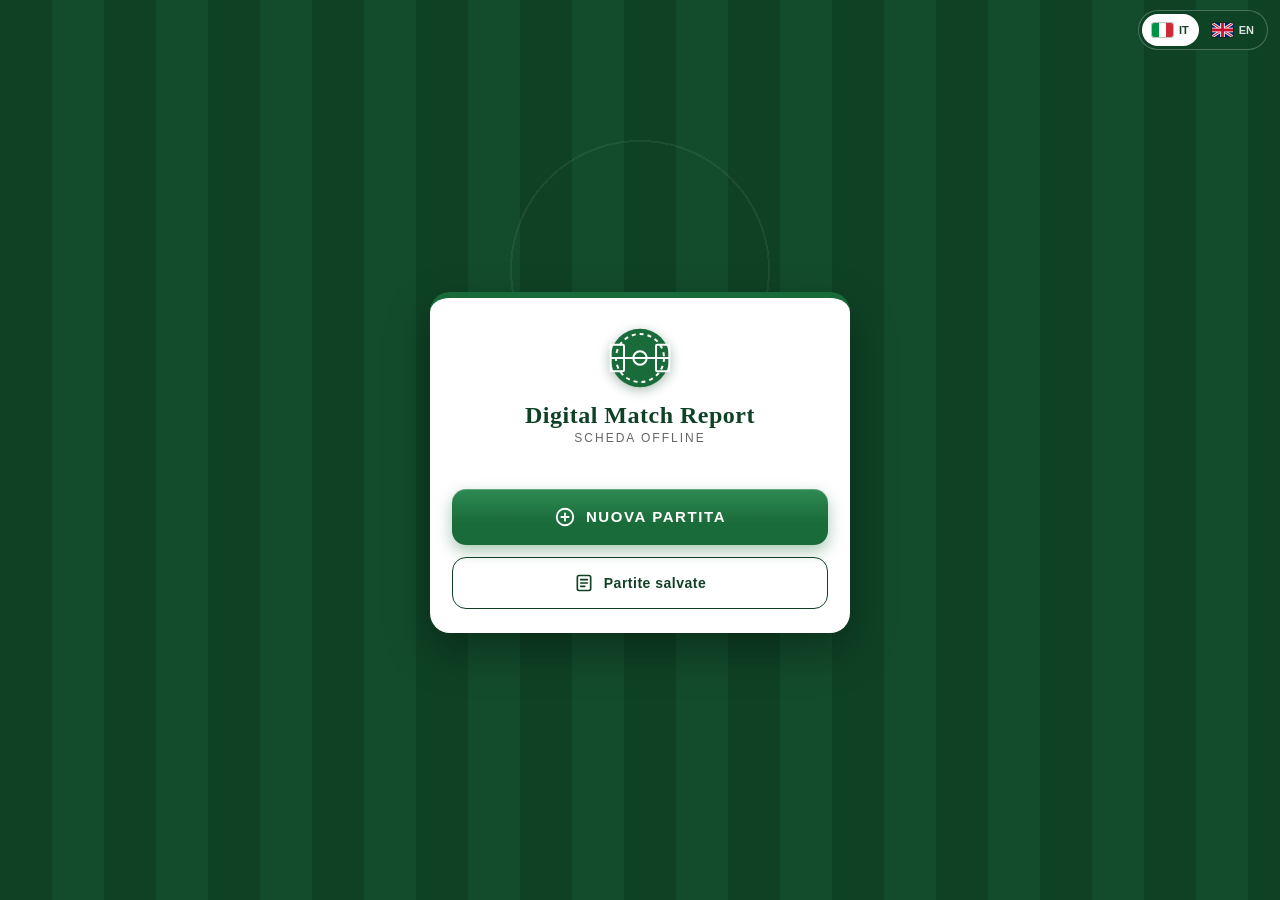
<file: index.html>
<!DOCTYPE html>
<html lang="en">
<head>
  <meta charset="UTF-8" />
  <meta name="viewport" content="width=device-width, initial-scale=1.0" />
  <title>Digital Match Report</title>
  <meta name="description" content="Mobile-first web app for football referees: log goals, cards and substitutions during a match and print a clean match summary. Works offline, no account needed." />
  <link rel="manifest" href="manifest.json" />
  <meta name="theme-color" content="#0f4225" />
  <link rel="icon" type="image/png" href="icons/icon-192.png" />
  <link rel="apple-touch-icon" href="icons/icon-192.png" />
  <link rel="stylesheet" href="css/style.css" />
</head>
<body>

<div class="lang-switch" id="lang-switch" role="group" aria-label="Language switch">
  <button id="lang-it-btn" class="lang-btn" data-lang="it" type="button" aria-label="Italiano" aria-pressed="false"><svg class="lang-flag" viewBox="0 0 3 2" aria-hidden="true" focusable="false"><rect width="1" height="2" fill="#009246"/><rect x="1" width="1" height="2" fill="#fff"/><rect x="2" width="1" height="2" fill="#ce2b37"/></svg><span>IT</span></button>
  <button id="lang-en-btn" class="lang-btn" data-lang="en" type="button" aria-label="English" aria-pressed="false"><svg class="lang-flag" viewBox="0 0 60 40" aria-hidden="true" focusable="false"><rect width="60" height="40" fill="#012169"/><path d="M0 0L60 40M60 0L0 40" stroke="#fff" stroke-width="8"/><path d="M0 0L60 40M60 0L0 40" stroke="#c8102e" stroke-width="3"/><path d="M30 0V40M0 20H60" stroke="#fff" stroke-width="13"/><path d="M30 0V40M0 20H60" stroke="#c8102e" stroke-width="8"/></svg><span>EN</span></button>
</div>

<div id="home-screen" class="screen active">
  <div class="setup-card home-card">
    <div class="setup-logo">
      <svg viewBox="0 0 48 48" fill="none" xmlns="http://www.w3.org/2000/svg">
        <circle cx="24" cy="24" r="22" fill="#1a6b3a"/>
        <circle cx="24" cy="24" r="18" fill="none" stroke="white" stroke-width="1.5" stroke-dasharray="3 3"/>
        <circle cx="24" cy="24" r="5" fill="none" stroke="white" stroke-width="1.5"/>
        <line x1="2" y1="24" x2="46" y2="24" stroke="white" stroke-width="1.5"/>
        <rect x="2" y="14" width="10" height="20" rx="1" fill="none" stroke="white" stroke-width="1.5"/>
        <rect x="36" y="14" width="10" height="20" rx="1" fill="none" stroke="white" stroke-width="1.5"/>
      </svg>
      <h1>Digital Match Report</h1>
      <p id="home-subtitle">Scheda offline</p>
    </div>

    <button class="btn-primary" id="go-new-game-btn">Nuova partita</button>
    <button class="btn-secondary" id="go-history-btn">Partite salvate</button>

    <div class="recent-section" id="recent-section" hidden>
      <h2 class="recent-title" id="recent-title">Partite recenti</h2>
      <div class="recent-list" id="recent-list"></div>
    </div>
  </div>
</div>

<div id="setup-screen" class="screen">
  <div class="setup-card">
    <div class="inline-actions">
      <button class="btn-link" id="back-home-from-setup-btn">← Menu</button>
    </div>

    <header class="setup-brand">
      <svg viewBox="0 0 48 48" fill="none" xmlns="http://www.w3.org/2000/svg" aria-hidden="true">
        <circle cx="24" cy="24" r="22" fill="#1a6b3a"/>
        <circle cx="24" cy="24" r="18" fill="none" stroke="white" stroke-width="1.5" stroke-dasharray="3 3"/>
        <circle cx="24" cy="24" r="5" fill="none" stroke="white" stroke-width="1.5"/>
        <line x1="2" y1="24" x2="46" y2="24" stroke="white" stroke-width="1.5"/>
        <rect x="2" y="14" width="10" height="20" rx="1" fill="none" stroke="white" stroke-width="1.5"/>
        <rect x="36" y="14" width="10" height="20" rx="1" fill="none" stroke="white" stroke-width="1.5"/>
      </svg>
      <h1>Digital Match Report</h1>
      <p id="setup-subtitle">Scheda gara</p>
    </header>

    <h2 class="form-section-title" id="sec-officials">Ufficiali di gara</h2>

    <div class="form-group">
      <div class="field-head"><svg viewBox="0 0 24 24" fill="none" stroke="currentColor" stroke-width="1.8" stroke-linecap="round" stroke-linejoin="round" aria-hidden="true"><circle cx="8" cy="15" r="5"/><path d="M13 13l8-3v-3h-9"/><circle cx="8" cy="15" r="1.2" fill="currentColor"/></svg><label id="lbl-referee">Arbitro</label></div>
      <div class="form-row">
        <input type="text" id="inp-referee-first" autocomplete="off" />
        <input type="text" id="inp-referee-last" autocomplete="off" />
      </div>
    </div>
    <div class="form-group">
      <div class="field-head"><svg viewBox="0 0 24 24" fill="none" stroke="currentColor" stroke-width="1.8" stroke-linecap="round" stroke-linejoin="round" aria-hidden="true"><rect x="5" y="4" width="14" height="17" rx="2"/><path d="M9 4V3h6v1M9 11h6M9 15h4"/></svg><label id="lbl-supervisor">Osservatore</label></div>
      <div class="form-row">
        <input type="text" id="inp-supervisor-first" autocomplete="off" />
        <input type="text" id="inp-supervisor-last" autocomplete="off" />
      </div>
    </div>
    <h2 class="form-section-title" id="sec-competition">Competizione</h2>
    <div class="form-row" id="category-row">
      <div class="form-group">
        <div class="field-head"><svg viewBox="0 0 24 24" fill="none" stroke="currentColor" stroke-width="1.8" stroke-linecap="round" stroke-linejoin="round" aria-hidden="true"><path d="M7 4h10v5a5 5 0 0 1-10 0zM7 6H4v1a3 3 0 0 0 3 3M17 6h3v1a3 3 0 0 1-3 3M12 14v4M8 20h8"/></svg><label id="lbl-category" for="inp-category">Categoria</label></div>
        <select id="inp-category"></select>
      </div>
      <div class="form-group" id="level-group">
        <div class="field-head"><svg viewBox="0 0 24 24" fill="none" stroke="currentColor" stroke-width="1.8" stroke-linecap="round" stroke-linejoin="round" aria-hidden="true"><path d="M4 20h5v-5h5v-5h6"/></svg><label id="lbl-level" for="inp-level">Livello</label></div>
        <select id="inp-level"></select>
      </div>
    </div>
    <div class="form-group" id="group-group">
      <div class="field-head"><svg viewBox="0 0 24 24" fill="none" stroke="currentColor" stroke-width="1.8" stroke-linecap="round" stroke-linejoin="round" aria-hidden="true"><rect x="4" y="4" width="6" height="6" rx="1"/><rect x="14" y="4" width="6" height="6" rx="1"/><rect x="4" y="14" width="6" height="6" rx="1"/><rect x="14" y="14" width="6" height="6" rx="1"/></svg><label id="lbl-group" for="inp-group">Girone</label></div>
      <select id="inp-group"></select>
    </div>
    <h2 class="form-section-title" id="sec-teams">Squadre</h2>
    <div class="form-group team-field">
      <div class="field-head"><svg viewBox="0 0 24 24" fill="none" stroke="currentColor" stroke-width="1.8" stroke-linecap="round" stroke-linejoin="round" aria-hidden="true"><path d="M12 3l7 3v5c0 4.5-3 8-7 10-4-2-7-5.5-7-10V6z"/></svg><label id="lbl-home" for="inp-home">Squadra casa</label></div>
      <div class="combo">
        <span class="combo-crest" id="crest-home"></span>
        <input type="text" id="inp-home" role="combobox" aria-expanded="false" aria-controls="list-home" aria-autocomplete="list" autocomplete="off" />
        <ul class="combo-list" id="list-home" role="listbox" hidden></ul>
      </div>
      <div class="color-row">
        <span class="color-label" id="color-label-home">Colore</span>
        <div class="swatches" id="swatches-home" role="radiogroup"></div>
        <input type="color" id="color-home" class="color-input" />
      </div>
      <p class="color-warning" id="warn-home" role="status" hidden></p>
    </div>
    <div class="form-group team-field">
      <div class="field-head"><svg viewBox="0 0 24 24" fill="none" stroke="currentColor" stroke-width="1.8" stroke-linecap="round" stroke-linejoin="round" aria-hidden="true"><path d="M12 3l7 3v5c0 4.5-3 8-7 10-4-2-7-5.5-7-10V6z"/></svg><label id="lbl-away" for="inp-away">Squadra ospite</label></div>
      <div class="combo">
        <span class="combo-crest" id="crest-away"></span>
        <input type="text" id="inp-away" role="combobox" aria-expanded="false" aria-controls="list-away" aria-autocomplete="list" autocomplete="off" />
        <ul class="combo-list" id="list-away" role="listbox" hidden></ul>
      </div>
      <div class="color-row">
        <span class="color-label" id="color-label-away">Colore</span>
        <div class="swatches" id="swatches-away" role="radiogroup"></div>
        <input type="color" id="color-away" class="color-input" />
      </div>
      <p class="color-warning" id="warn-away" role="status" hidden></p>
    </div>
    <button class="btn-primary" id="start-match-btn">Inizia</button>
  </div>
</div>

<div id="history-screen" class="screen">
  <div class="history-wrap">
    <div class="history-head">
      <button class="btn-link" id="back-home-from-history-btn">← Menu</button>
      <h2 id="history-title">Partite salvate</h2>
    </div>
    <div id="history-list" class="history-list"></div>
  </div>
</div>

<script src="js/storage.js"></script>
<script src="js/teams.js"></script>
<script src="js/team-picker.js"></script>
<script src="js/home.js"></script>
<script>
  if ('serviceWorker' in navigator) {
    navigator.serviceWorker.register('sw.js');
  }
</script>
</body>
</html>
</file>
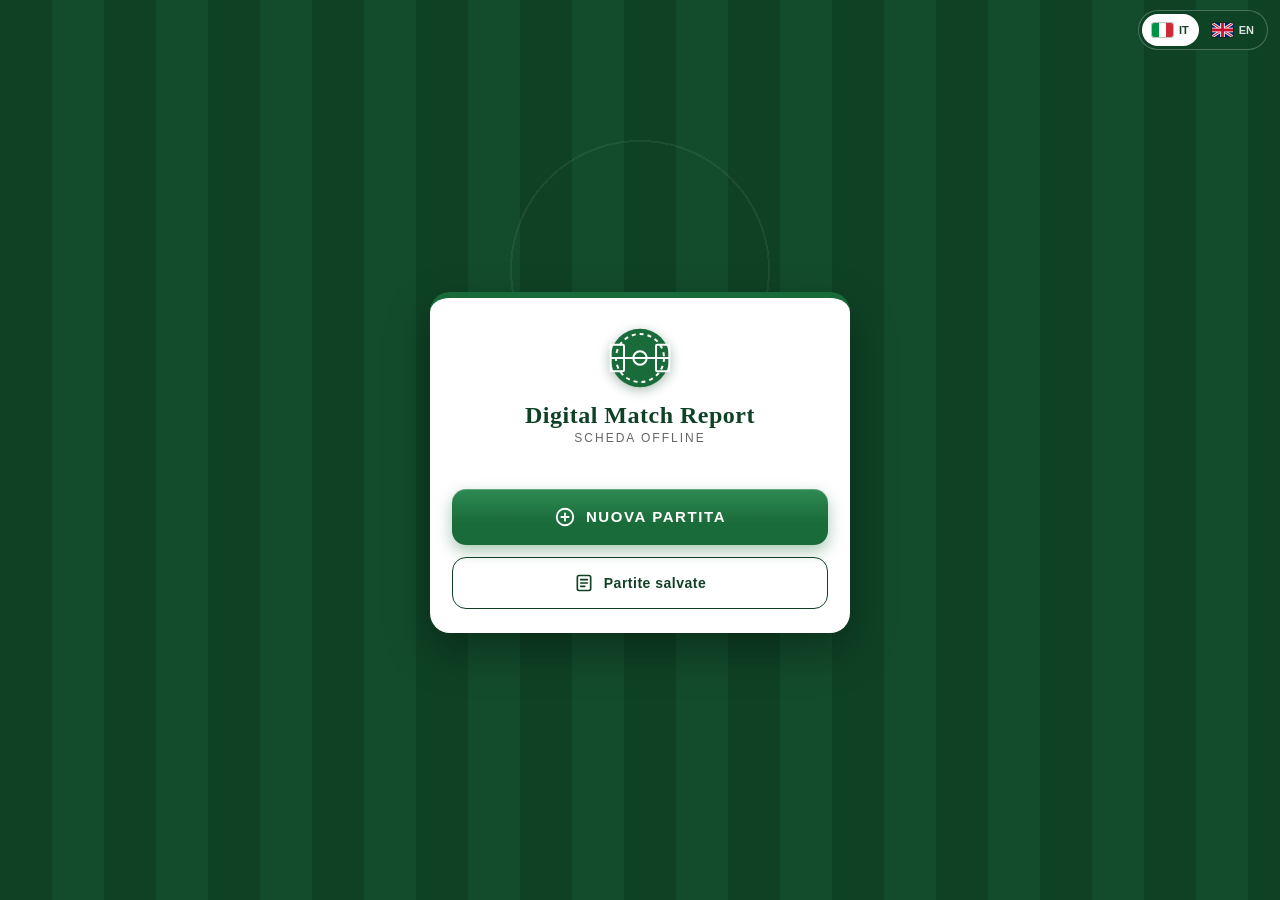
<file: game.html>
<!DOCTYPE html>
<html lang="en">
<head>
  <meta charset="UTF-8" />
  <meta name="viewport" content="width=device-width, initial-scale=1.0" />
  <title>Digital Match Report - Game</title>
  <link rel="manifest" href="manifest.json" />
  <meta name="theme-color" content="#0f4225" />
  <link rel="apple-touch-icon" href="icons/icon-192.png" />
  <link rel="stylesheet" href="css/style.css" />
</head>
<body>

<div id="match-screen" class="screen active">
  <div class="match-header">
    <div class="match-top-actions">
      <button class="half-btn" id="go-history-from-match-btn">Partite salvate</button>
      <div class="header-right-actions">
        <button class="half-btn" id="export-btn">Esporta</button>
        <button class="half-btn" id="end-game-btn">Fine gara</button>
      </div>
    </div>
    <div class="header-lang-switch">
      <div class="lang-switch in-header" id="lang-switch" role="group" aria-label="Language switch">
        <button id="lang-it-btn" class="lang-btn" data-lang="it" type="button" aria-label="Italiano" aria-pressed="false"><svg class="lang-flag" viewBox="0 0 3 2" aria-hidden="true" focusable="false"><rect width="1" height="2" fill="#009246"/><rect x="1" width="1" height="2" fill="#fff"/><rect x="2" width="1" height="2" fill="#ce2b37"/></svg><span>IT</span></button>
        <button id="lang-en-btn" class="lang-btn" data-lang="en" type="button" aria-label="English" aria-pressed="false"><svg class="lang-flag" viewBox="0 0 60 40" aria-hidden="true" focusable="false"><rect width="60" height="40" fill="#012169"/><path d="M0 0L60 40M60 0L0 40" stroke="#fff" stroke-width="8"/><path d="M0 0L60 40M60 0L0 40" stroke="#c8102e" stroke-width="3"/><path d="M30 0V40M0 20H60" stroke="#fff" stroke-width="13"/><path d="M30 0V40M0 20H60" stroke="#c8102e" stroke-width="8"/></svg><span>EN</span></button>
      </div>
    </div>
    <div class="match-meta" id="match-meta-text">—</div>
    <div class="scoreboard">
      <div class="team-name home">
        <span class="team-crest" id="crest-disp-home"></span>
        <span id="disp-home">Home</span>
      </div>
      <div class="score-display">
        <div class="score-num" id="score-home">0</div>
        <div class="score-sep">–</div>
        <div class="score-num" id="score-away">0</div>
      </div>
      <div class="team-name away">
        <span class="team-crest" id="crest-disp-away"></span>
        <span id="disp-away">Away</span>
      </div>
    </div>
    <div class="half-indicator" id="half-indicator" aria-live="polite"></div>
  </div>

  <div class="match-summary-wrap">
    <div class="stat-card">
      <label class="summary-label" id="lbl-added-first" for="summary-added-first">Recupero primo tempo</label>
      <div class="stat-control">
        <button type="button" class="stepper-btn" data-target="summary-added-first" data-step="down">&minus;</button>
        <span class="stat-plus" aria-hidden="true">+</span>
        <input type="number" min="0" max="30" id="summary-added-first" class="summary-input" inputmode="numeric" />
        <span class="stat-unit" aria-hidden="true">min</span>
        <button type="button" class="stepper-btn" data-target="summary-added-first" data-step="up">+</button>
      </div>
    </div>
    <div class="stat-card">
      <label class="summary-label" id="lbl-added-second" for="summary-added-second">Recupero secondo tempo</label>
      <div class="stat-control">
        <button type="button" class="stepper-btn" data-target="summary-added-second" data-step="down">&minus;</button>
        <span class="stat-plus" aria-hidden="true">+</span>
        <input type="number" min="0" max="30" id="summary-added-second" class="summary-input" inputmode="numeric" />
        <span class="stat-unit" aria-hidden="true">min</span>
        <button type="button" class="stepper-btn" data-target="summary-added-second" data-step="up">+</button>
      </div>
    </div>
    <div class="stat-card team-home">
      <span class="summary-label" id="lbl-subs-home">Totale cambi casa</span>
      <strong class="stat-value" id="summary-subs-home">0</strong>
    </div>
    <div class="stat-card team-away">
      <span class="summary-label" id="lbl-subs-away">Totale cambi ospiti</span>
      <strong class="stat-value" id="summary-subs-away">0</strong>
    </div>
  </div>

  <div class="pitch-area">
    <div class="team-col home">
      <div class="team-col-header"><span id="col-home-name">Home</span></div>
      <div class="events-list" id="events-home"></div>
    </div>
    <div class="team-col away">
      <div class="team-col-header"><span id="col-away-name">Away</span></div>
      <div class="events-list" id="events-away"></div>
    </div>
  </div>

  <section class="notes-area is-hidden" id="notes-area" aria-labelledby="notes-title">
    <h2 class="notes-title" id="notes-title">Osservazioni sull'arbitro</h2>
    <div class="notes-list" id="notes-list"></div>
  </section>

  <div class="fab-spacer"></div>

  <div class="fab-container">
    <div class="fab-group home">
      <button class="fab home-fab" id="home-fab" type="button" aria-labelledby="fab-home-label">+</button>
      <span class="fab-label" id="fab-home-label">Home</span>
    </div>
    <div class="fab-group away">
      <button class="fab away-fab" id="away-fab" type="button" aria-labelledby="fab-away-label">+</button>
      <span class="fab-label" id="fab-away-label">Away</span>
    </div>
  </div>
</div>

<div class="modal-overlay" id="event-modal">
  <div class="modal">
    <div class="modal-handle"></div>
    <div class="modal-title" id="modal-title">Aggiungi evento – Home</div>

    <div class="event-type-grid">
      <div class="type-btn selected" data-type="card" id="type-card">
        <div class="type-icon type-card"><svg viewBox="0 0 20 20" aria-hidden="true"><rect x="5" y="2" width="10" height="16" rx="2" fill="#f5c518"/></svg></div>
        <div class="type-label" id="lbl-type-card">Cartellino</div>
      </div>
      <div class="type-btn" data-type="goal" id="type-goal">
        <div class="type-icon type-goal"><svg viewBox="0 0 24 24" fill="none" stroke="currentColor" stroke-width="1.8" stroke-linejoin="round" aria-hidden="true"><circle cx="12" cy="12" r="9.5"/><path d="M12 7.5l3.8 2.8-1.5 4.4H9.7l-1.5-4.4z" fill="currentColor"/></svg></div>
        <div class="type-label" id="lbl-type-goal">Goal</div>
      </div>
      <div class="type-btn" data-type="sub" id="type-sub">
        <div class="type-icon type-sub"><svg viewBox="0 0 24 24" fill="none" stroke="currentColor" stroke-width="2" stroke-linecap="round" stroke-linejoin="round" aria-hidden="true"><path d="M8 19V6m0 0L4.5 9.5M8 6l3.5 3.5M16 5v13m0 0l-3.5-3.5M16 18l3.5-3.5"/></svg></div>
        <div class="type-label" id="lbl-type-sub">Sostituzione</div>
      </div>
      <div class="type-btn" data-type="note" id="type-note">
        <div class="type-icon type-note"><svg viewBox="0 0 24 24" fill="none" stroke="currentColor" stroke-width="1.8" stroke-linecap="round" stroke-linejoin="round" aria-hidden="true"><path d="M5 3.5h14v13l-4.5 4H5z"/><path d="M14.5 20.5v-4H19M8.5 8.5h7M8.5 12h7"/></svg></div>
        <div class="type-label" id="lbl-type-note">Nota</div>
      </div>
    </div>

    <div class="section-divider"></div>

    <div class="modal-field shared-half-field">
      <label id="lbl-event-half">Tempo</label>
      <select id="f-event-half"></select>
    </div>

    <div class="modal-fields" id="fields-card">
      <div class="modal-field">
        <label id="lbl-card-type">Tipo cartellino</label>
        <div class="card-type-row">
          <div class="card-type-btn yellow selected" data-card-type="yellow" id="ct-yellow">Giallo</div>
          <div class="card-type-btn red" data-card-type="red" id="ct-red">Rosso</div>
        </div>
      </div>
      <div class="modal-field">
        <label id="lbl-card-number">Numero giocatore</label>
        <input type="number" id="f-card-player" placeholder="es. 10" min="1" max="99" />
      </div>
      <div class="modal-field">
        <label id="lbl-minute-card">Minuto</label>
        <input type="number" id="f-card-min" placeholder="es. 34" min="1" max="120" />
      </div>
      <div class="modal-field">
        <label id="lbl-card-note" for="f-card-note">Nota (facoltativa)</label>
        <textarea id="f-card-note" rows="2" maxlength="300"></textarea>
      </div>
    </div>

    <div class="modal-fields is-hidden" id="fields-goal">
      <div class="modal-field">
        <label id="lbl-minute-goal">Minuto</label>
        <input type="number" id="f-goal-min" placeholder="es. 67" min="1" max="120" />
      </div>
    </div>

    <div class="modal-fields is-hidden" id="fields-sub">
      <div class="modal-field">
        <label id="lbl-sub-out">Numero uscita</label>
        <input type="number" id="f-sub-out" placeholder="es. 8" min="1" max="99" />
      </div>
      <div class="modal-field">
        <label id="lbl-sub-in">Numero entrata</label>
        <input type="number" id="f-sub-in" placeholder="es. 18" min="1" max="99" />
      </div>
      <div class="modal-field">
        <label id="lbl-minute-sub">Minuto</label>
        <input type="number" id="f-sub-min" placeholder="es. 55" min="1" max="120" />
      </div>
    </div>

    <div class="modal-fields is-hidden" id="fields-note">
      <div class="modal-field">
        <label id="lbl-note-area">Area</label>
        <div class="area-row" id="area-row">
          <div class="area-btn selected" data-area="athletic" id="area-athletic">Atletica</div>
          <div class="area-btn" data-area="technical" id="area-technical">Tecnica</div>
          <div class="area-btn" data-area="tactical" id="area-tactical">Tattica</div>
          <div class="area-btn" data-area="attitude" id="area-attitude">Comportamento</div>
        </div>
      </div>
      <div class="modal-field">
        <label id="lbl-note-text" for="f-note-text">Nota sull'arbitro</label>
        <textarea id="f-note-text" rows="3" maxlength="300"></textarea>
      </div>
      <div class="modal-field">
        <label id="lbl-minute-note" for="f-note-min">Minuto</label>
        <input type="number" id="f-note-min" placeholder="es. 34" min="1" max="120" />
      </div>
    </div>

    <div class="modal-actions">
      <button class="btn-cancel" id="cancel-event-btn">Annulla</button>
      <button class="btn-save" id="save-event-btn">Aggiungi evento</button>
    </div>
  </div>
</div>

<div class="modal-overlay warn-overlay" id="warn-modal" role="alertdialog" aria-labelledby="warn-title" aria-describedby="warn-text">
  <div class="modal">
    <div class="modal-handle"></div>
    <div class="modal-title warn-title"><span aria-hidden="true">⚠</span> <span id="warn-title">Seconda ammonizione</span></div>
    <p class="warn-text" id="warn-text"></p>
    <div class="modal-actions">
      <button class="btn-cancel" id="warn-cancel-btn">Annulla</button>
      <button class="btn-danger" id="warn-confirm-btn">Conferma e registra il rosso</button>
    </div>
  </div>
</div>

<script src="js/storage.js"></script>
<script src="js/teams.js"></script>
<script src="js/game.js"></script>
<script>
  if ('serviceWorker' in navigator) {
    navigator.serviceWorker.register('sw.js');
  }
</script>
</body>
</html>
</file>
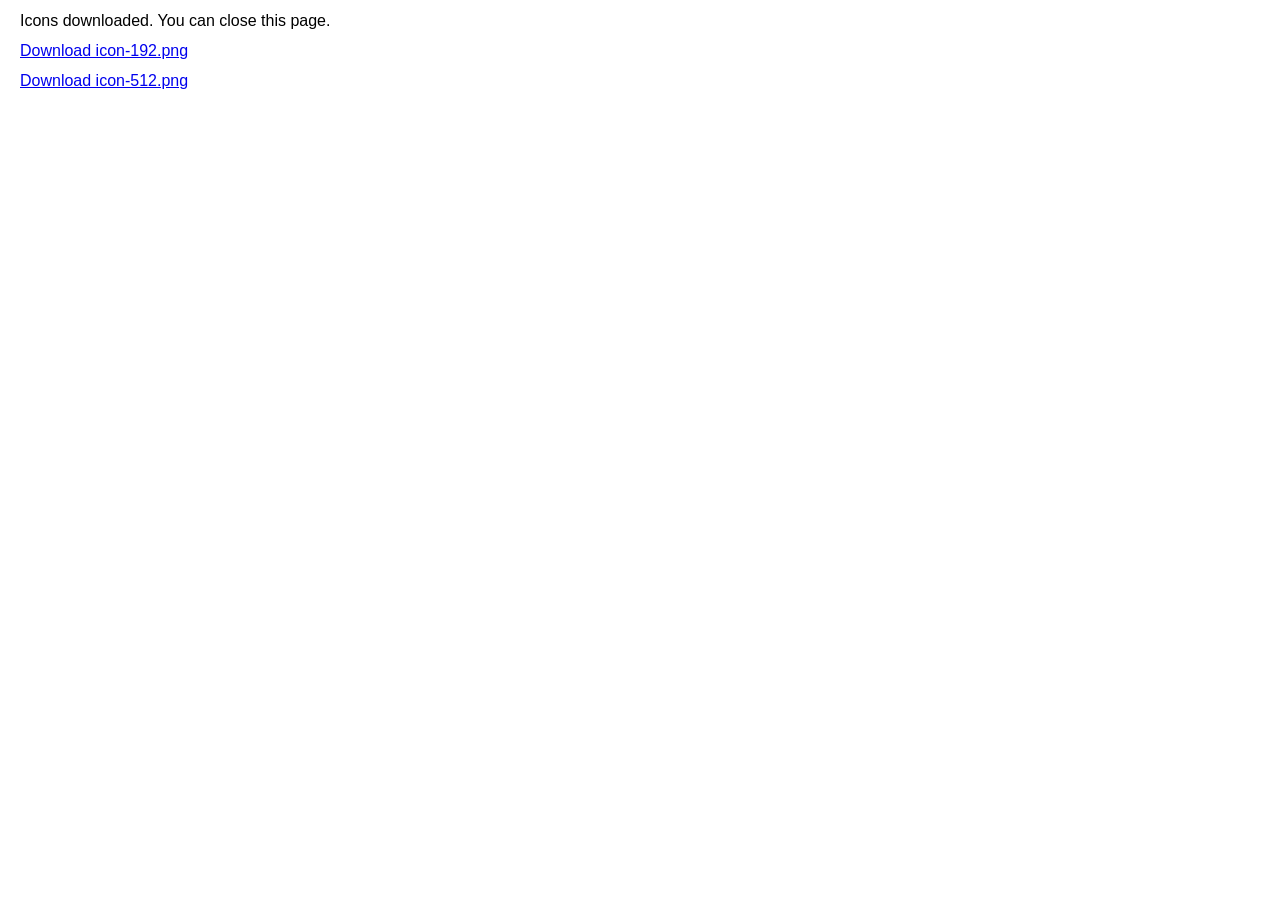
<file: generate-icons.html>
<!DOCTYPE html>
<html>
<head><meta charset="UTF-8"><title>Generate Icons</title></head>
<body>
<script>
function drawIcon(size) {
  const canvas = document.createElement('canvas');
  canvas.width = size;
  canvas.height = size;
  const ctx = canvas.getContext('2d');
  const s = size / 48;

  // Background
  ctx.fillStyle = '#0f4225';
  ctx.beginPath();
  ctx.roundRect(0, 0, size, size, size * 0.18);
  ctx.fill();

  // Scale and center the SVG pitch drawing
  ctx.translate(size / 2, size / 2);
  ctx.scale(s, s);
  ctx.translate(-24, -24);

  ctx.strokeStyle = 'white';
  ctx.lineWidth = 1.5;

  // Outer circle
  ctx.beginPath();
  ctx.arc(24, 24, 18, 0, Math.PI * 2);
  ctx.setLineDash([3, 3]);
  ctx.stroke();
  ctx.setLineDash([]);

  // Centre circle
  ctx.beginPath();
  ctx.arc(24, 24, 5, 0, Math.PI * 2);
  ctx.stroke();

  // Halfway line
  ctx.beginPath();
  ctx.moveTo(2, 24);
  ctx.lineTo(46, 24);
  ctx.stroke();

  // Left goal
  ctx.strokeRect(2, 14, 10, 20);

  // Right goal
  ctx.strokeRect(36, 14, 10, 20);

  return canvas;
}

[192, 512].forEach(size => {
  const canvas = drawIcon(size);
  const a = document.createElement('a');
  a.href = canvas.toDataURL('image/png');
  a.download = `icons/icon-${size}.png`;
  a.textContent = `Download icon-${size}.png`;
  a.style = 'display:block;margin:12px;font-family:sans-serif;font-size:16px';
  document.body.appendChild(a);
  a.click();
});

document.body.insertAdjacentHTML('afterbegin', '<p style="font-family:sans-serif;margin:12px">Icons downloaded. You can close this page.</p>');
</script>
</body>
</html>
</file>
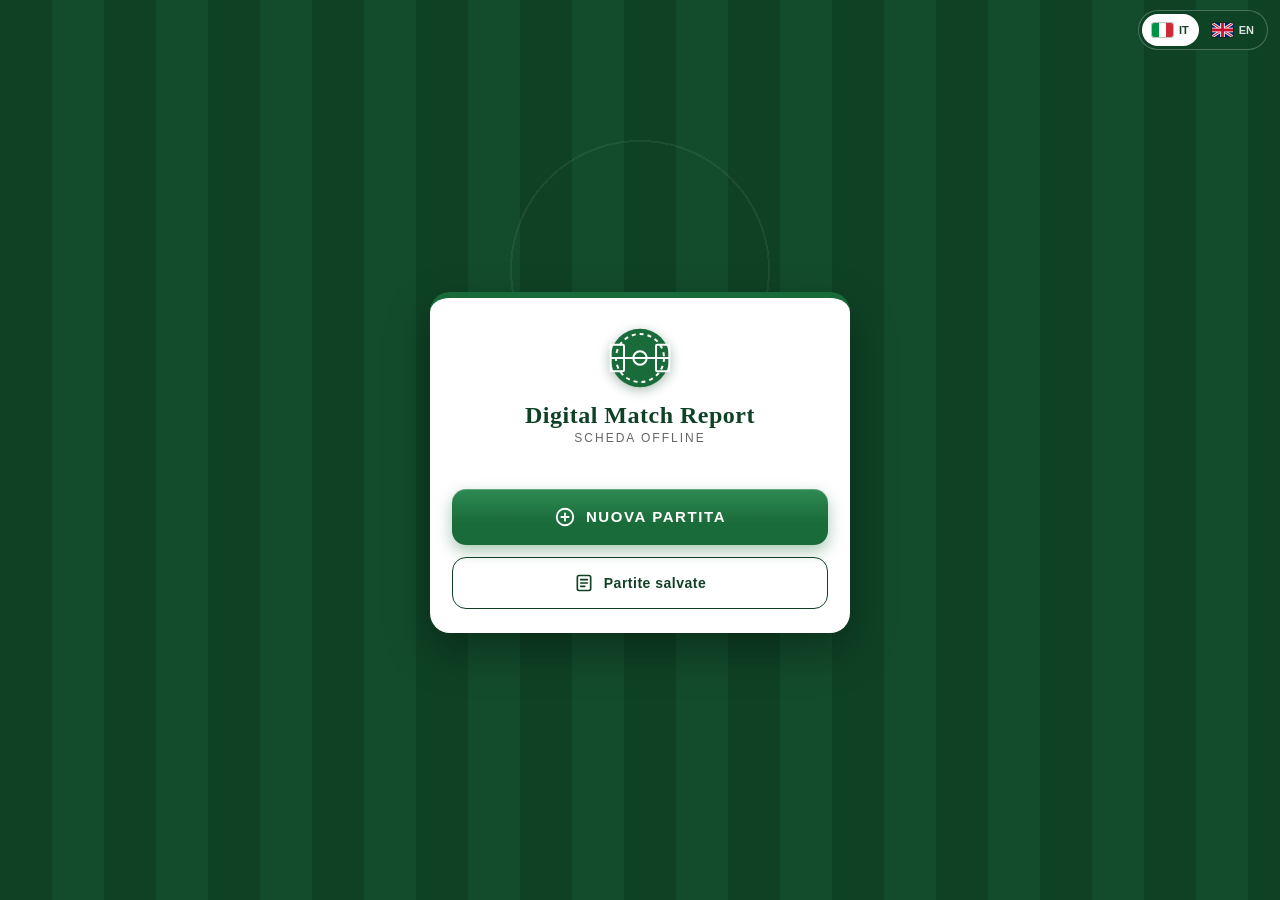
<file: referee_scorecard.html>
<!DOCTYPE html>
<html lang="en">
<head>
  <meta charset="UTF-8" />
  <title>Digital Match Report</title>
  <meta http-equiv="refresh" content="0; url=index.html" />
  <script>
    window.location.replace('index.html' + window.location.hash);
  </script>
</head>
<body></body>
</html>
</file>
<file: css/style.css>
* { box-sizing: border-box; margin: 0; padding: 0; }
:root {
  --green: #1a6b3a;
  --green-light: #2d8a52;
  --green-dark: #0f4225;
  --card-yellow: #f5c518;
  --card-red: #e03030;
  --white: #ffffff;
  --off-white: #f7f6f2;
  --text: #1a1a1a;
  --muted: #666;
  --border: rgba(0,0,0,0.12);
}

body { font-family: 'Georgia', serif; background: var(--off-white); color: var(--text); min-height: 100vh; }

.lang-switch {
  position: absolute;
  top: 10px;
  right: 12px;
  z-index: 500;
  background: rgba(15, 66, 37, 0.88);
  border: 1px solid rgba(255,255,255,0.25);
  border-radius: 999px;
  padding: 3px;
  display: inline-flex;
  gap: 3px;
}

.lang-btn {
  border: none;
  border-radius: 999px;
  padding: 6px 10px;
  background: transparent;
  color: rgba(255,255,255,0.85);
  font-size: 11px;
  font-family: 'Helvetica Neue', sans-serif;
  font-weight: 600;
  cursor: pointer;
  white-space: nowrap;
  display: inline-flex;
  align-items: center;
  gap: 6px;
  min-height: 32px;
  transition: background 0.15s, color 0.15s;
}

.lang-btn:focus-visible {
  outline: 2px solid var(--white);
  outline-offset: 1px;
}

.lang-flag {
  width: 21px;
  height: 14px;
  border-radius: 2px;
  box-shadow: 0 0 0 1px rgba(0,0,0,0.25);
  flex-shrink: 0;
}

.lang-btn.active {
  background: var(--white);
  color: var(--green-dark);
}

.header-lang-switch {
  display: flex;
  justify-content: flex-end;
  margin-bottom: 8px;
}

.lang-switch.in-header {
  position: static;
  background: rgba(255,255,255,0.12);
}

.lang-switch.in-header .lang-btn.active {
  background: var(--white);
}

.screen { display: none; min-height: 100vh; flex-direction: column; }
.screen.active { display: flex; }

/* SETUP SCREEN */
#setup-screen,
#home-screen,
#history-screen {
  background: var(--green-dark);
  align-items: center;
  justify-content: flex-start;
  padding: 3.5rem 1.5rem 2rem;
}
#home-screen,
#setup-screen {
  justify-content: center;
}
.setup-card {
  background: var(--white);
  border-radius: 16px;
  padding: 2rem 1.5rem;
  width: 100%;
  max-width: 420px;
  box-shadow: 0 8px 32px rgba(0,0,0,0.3);
}
.setup-logo {
  text-align: center;
  margin-bottom: 1.5rem;
}
.setup-logo svg { width: 48px; height: 48px; }
.setup-logo h1 { font-size: 20px; font-weight: 700; letter-spacing: 0.5px; margin-top: 8px; color: var(--green-dark); }
.setup-logo p { font-size: 12px; color: var(--muted); font-family: 'Helvetica Neue', sans-serif; letter-spacing: 2px; text-transform: uppercase; margin-top: 2px; }

.home-card {
  display: flex;
  flex-direction: column;
  gap: 0.75rem;
}

.btn-secondary {
  width: 100%;
  background: transparent;
  color: var(--green-dark);
  border: 1.5px solid var(--green-dark);
  border-radius: 10px;
  padding: 13px;
  font-size: 14px;
  font-family: 'Helvetica Neue', sans-serif;
  font-weight: 600;
  letter-spacing: 0.5px;
  cursor: pointer;
}

.btn-link {
  border: none;
  background: transparent;
  color: var(--green-dark);
  font-family: 'Helvetica Neue', sans-serif;
  font-size: 12px;
  letter-spacing: 1px;
  text-transform: uppercase;
  cursor: pointer;
  padding: 4px 0;
}

.inline-actions {
  margin-bottom: 6px;
}
.form-group { margin-bottom: 1rem; }
.form-group label { display: block; font-size: 11px; font-family: 'Helvetica Neue', sans-serif; text-transform: uppercase; letter-spacing: 1.5px; color: var(--muted); margin-bottom: 6px; }
.form-group input, .form-group select {
  width: 100%; border: 1.5px solid var(--border); border-radius: 8px;
  padding: 10px 12px; font-size: 15px; font-family: 'Georgia', serif;
  background: var(--off-white); color: var(--text);
  transition: border-color 0.2s;
  outline: none;
}
.form-group input:focus, .form-group select:focus { border-color: var(--green); }

.form-row { display: grid; grid-template-columns: 1fr 1fr; gap: 10px; }
.form-row.single { grid-template-columns: 1fr; }
.form-group .form-row input { min-width: 0; }

.btn-primary {
  width: 100%; background: var(--green); color: white;
  border: none; border-radius: 10px; padding: 14px;
  font-size: 15px; font-family: 'Helvetica Neue', sans-serif;
  font-weight: 600; letter-spacing: 0.5px; cursor: pointer;
  margin-top: 0.5rem; transition: background 0.2s;
}
.btn-primary:active { background: var(--green-dark); }

/* MATCH SCREEN */
#match-screen { background: var(--off-white); }

.match-header {
  background: var(--green-dark);
  color: white;
  padding: 12px 16px 16px;
}
.match-top-actions {
  display: flex;
  justify-content: space-between;
  margin-bottom: 10px;
}

.header-right-actions {
  display: flex;
  gap: 6px;
  align-items: center;
}
.match-meta {
  font-size: 10px; font-family: 'Helvetica Neue', sans-serif;
  text-transform: uppercase; letter-spacing: 2px;
  color: rgba(255,255,255,0.65); text-align: center; margin-bottom: 10px;
}
.scoreboard {
  display: grid; grid-template-columns: 1fr auto 1fr;
  align-items: center; gap: 8px;
}
.team-name { font-size: 15px; font-weight: 700; line-height: 1.2; display: flex; align-items: center; gap: 8px; min-width: 0; }
.team-name.home { text-align: left; }
.team-name.away { text-align: right; flex-direction: row-reverse; }
.team-crest { display: inline-flex; flex-shrink: 0; }
.crest { display: block; flex-shrink: 0; object-fit: contain; }
.score-display {
  background: rgba(255,255,255,0.12);
  border-radius: 10px; padding: 8px 16px;
  display: flex; align-items: center; gap: 8px;
}
.score-num { font-size: 28px; font-weight: 700; min-width: 24px; text-align: center; }
.score-sep { font-size: 20px; color: rgba(255,255,255,0.5); }
.half-btn {
  background: rgba(255,255,255,0.12); border: 1px solid rgba(255,255,255,0.2);
  color: white; border-radius: 6px; padding: 5px 12px;
  font-size: 11px; font-family: 'Helvetica Neue', sans-serif;
  text-transform: uppercase; letter-spacing: 1px; cursor: pointer;
  transition: background 0.15s;
}
.half-btn.active { background: rgba(255,255,255,0.25); }

.general-events-wrap {
  margin: 10px 10px 0;
  padding: 8px;
  background: #eef4ef;
  border: 1px solid var(--border);
  border-radius: 10px;
}

.events-list.general {
  gap: 5px;
}

.match-summary-wrap {
  margin: 10px 10px 0;
  padding: 10px;
  background: #eef4ef;
  border: 1px solid var(--border);
  border-radius: 10px;
  display: flex;
  flex-direction: column;
  gap: 8px;
}

.summary-row {
  display: grid;
  grid-template-columns: 1fr 80px;
  align-items: center;
  gap: 8px;
}

.summary-label {
  font-size: 11px;
  font-family: 'Helvetica Neue', sans-serif;
  text-transform: uppercase;
  letter-spacing: 1px;
  color: var(--muted);
}

.summary-input {
  width: 100%;
  border: 1px solid var(--border);
  border-radius: 8px;
  padding: 6px 8px;
  font-size: 14px;
  text-align: center;
  background: var(--white);
}

.total-row strong {
  font-size: 16px;
  color: var(--green-dark);
  text-align: center;
}

/* PITCH */
.pitch-area {
  flex: 1;
  display: grid;
  grid-template-columns: 1fr 1fr;
  gap: 0;
  padding: 0;
  min-height: 0;
}
.team-col {
  padding: 12px 10px;
  min-height: 300px;
  position: relative;
}
.team-col.home { border-right: 1px dashed rgba(0,0,0,0.1); }
.team-col.away { text-align: right; }
.team-col-header {
  font-size: 10px; font-family: 'Helvetica Neue', sans-serif;
  text-transform: uppercase; letter-spacing: 1.5px;
  color: var(--muted); margin-bottom: 10px;
}
.team-col.away .team-col-header { text-align: right; }
.team-col.home .team-col-header { border-bottom: 3px solid var(--home-color, var(--green)); padding-bottom: 6px; }
.team-col.away .team-col-header { border-bottom: 3px solid var(--away-color, var(--green-dark)); padding-bottom: 6px; }

.events-list { display: flex; flex-direction: column; gap: 6px; }

/* EVENT ITEM */
.event-item {
  display: flex; align-items: center; gap: 7px;
  font-size: 13px; font-family: 'Helvetica Neue', sans-serif;
  padding: 7px 8px;
  background: white;
  border-radius: 8px;
  border: 0.5px solid var(--border);
  animation: fadeIn 0.25s ease;
}
@keyframes fadeIn { from { opacity: 0; transform: translateY(-4px); } to { opacity: 1; transform: translateY(0); } }
.event-item.away { flex-direction: row-reverse; text-align: right; }
.event-icon {
  width: 22px; height: 22px; border-radius: 4px;
  display: flex; align-items: center; justify-content: center;
  font-size: 11px; font-weight: 700; flex-shrink: 0;
}
.event-icon.yellow { background: var(--card-yellow); color: #7a5a00; }
.event-icon.red { background: var(--card-red); color: white; }
.event-icon.goal { background: #1e7a42; color: white; font-size: 13px; }
.event-icon.yellow.second { background: linear-gradient(135deg, var(--card-yellow) 50%, var(--card-red) 50%); color: white; }
.event-icon.sub { background: #e8f0fe; color: #1a56c4; }
.event-icon.addtime { background: #f3e8ff; color: #6b21a8; font-size: 10px; }
.event-info { flex: 1; min-width: 0; }
.event-player { font-weight: 600; font-size: 12px; color: var(--text); white-space: nowrap; overflow: hidden; text-overflow: ellipsis; }
.event-detail { font-size: 10px; color: var(--muted); margin-top: 1px; }
.event-badge {
  display: inline-block; margin-top: 3px; padding: 1px 6px; border-radius: 999px;
  background: #fdecea; color: #a12622; border: 1px solid #f3b8b4;
  font-family: 'Helvetica Neue', sans-serif; font-size: 9px; font-weight: 700;
  letter-spacing: 0.5px; text-transform: uppercase;
}
.event-min { font-size: 11px; color: var(--muted); flex-shrink: 0; font-style: italic; }
.event-delete-btn {
  flex-shrink: 0;
  background: none;
  border: none;
  color: #bbb;
  font-size: 16px;
  line-height: 1;
  cursor: pointer;
  padding: 0 2px;
  font-family: 'Helvetica Neue', sans-serif;
}
.event-delete-btn:hover { color: var(--card-red); }

/* FAB */
.fab-container {
  position: fixed; bottom: 24px; left: 50%; transform: translateX(-50%);
  z-index: 100;
  display: flex; gap: 10px;
}
.fab-group { position: relative; display: flex; flex-direction: column; align-items: center; }
.fab {
  width: 56px; height: 56px; border-radius: 50%;
  background: var(--green); color: white;
  border: none; font-size: 28px; cursor: pointer;
  box-shadow: 0 4px 16px rgba(0,0,0,0.25);
  display: flex; align-items: center; justify-content: center;
  transition: transform 0.15s, background 0.15s;
}
.fab:active { transform: scale(0.93); }
.fab.home-fab { background: var(--home-color, var(--green)); color: var(--home-ink, #fff); }
.fab.away-fab { background: var(--away-color, var(--green-dark)); color: var(--away-ink, #fff); }
.fab-label {
  position: absolute; bottom: -18px; left: 50%; transform: translateX(-50%);
  font-size: 9px; font-family: 'Helvetica Neue', sans-serif;
  text-transform: uppercase; letter-spacing: 1px; color: var(--muted);
  white-space: nowrap;
}

/* MODAL */
.modal-overlay {
  display: none; position: fixed; inset: 0;
  background: rgba(0,0,0,0.5); z-index: 200;
  align-items: flex-end; justify-content: center;
  padding: 0;
}
.modal-overlay.open { display: flex; }
.modal {
  background: white; border-radius: 20px 20px 0 0;
  padding: 1.5rem 1.25rem 2rem;
  width: 100%; max-width: 500px;
  max-height: 90vh; overflow-y: auto;
  animation: slideUp 0.25s ease;
}
@keyframes slideUp { from { transform: translateY(40px); opacity: 0; } to { transform: translateY(0); opacity: 1; } }
.modal-handle { width: 40px; height: 4px; background: #ddd; border-radius: 2px; margin: 0 auto 1.25rem; }
.modal-title { font-size: 17px; font-weight: 700; margin-bottom: 1rem; color: var(--green-dark); }

.event-type-grid { display: grid; grid-template-columns: 1fr 1fr 1fr; gap: 8px; margin-bottom: 1rem; }
.type-btn {
  border: 2px solid var(--border); border-radius: 10px;
  padding: 14px 8px; text-align: center; cursor: pointer;
  background: var(--off-white); transition: all 0.15s;
  display: flex; flex-direction: column; align-items: center; gap: 6px;
}
.type-btn:hover, .type-btn.selected { border-color: var(--green); background: #e8f4ed; }
.type-btn .type-icon { font-size: 22px; }
.type-btn .type-label { font-size: 12px; font-family: 'Helvetica Neue', sans-serif; font-weight: 600; color: var(--text); }

.modal-fields { display: flex; flex-direction: column; gap: 10px; margin-bottom: 1rem; }
.modal-field label { display: block; font-size: 11px; font-family: 'Helvetica Neue', sans-serif; text-transform: uppercase; letter-spacing: 1.2px; color: var(--muted); margin-bottom: 5px; }
.shared-half-field {
  margin-bottom: 1rem;
}
.modal-field input, .modal-field select {
  width: 100%; border: 1.5px solid var(--border); border-radius: 8px;
  padding: 10px 12px; font-size: 15px; font-family: 'Georgia', serif;
  background: var(--off-white); outline: none; color: var(--text);
}
.modal-field input:focus { border-color: var(--green); }

.card-type-row { display: grid; grid-template-columns: 1fr 1fr; gap: 8px; }
.card-type-btn {
  border: 2px solid var(--border); border-radius: 8px;
  padding: 10px; text-align: center; cursor: pointer;
  font-family: 'Helvetica Neue', sans-serif; font-weight: 700; font-size: 14px;
  transition: all 0.15s;
}
.card-type-btn.yellow { color: #7a5a00; }
.card-type-btn.red { color: #a00; }
.card-type-btn.yellow.selected { border-color: var(--card-yellow); background: #fff9e6; }
.card-type-btn.red.selected { border-color: var(--card-red); background: #fff0f0; }

.modal-actions { display: grid; grid-template-columns: 1fr 1fr; gap: 8px; }
.btn-cancel {
  border: 1.5px solid var(--border); background: var(--off-white);
  border-radius: 10px; padding: 13px; font-size: 14px;
  font-family: 'Helvetica Neue', sans-serif; cursor: pointer; color: var(--text);
}
.btn-save {
  background: var(--green); color: white;
  border: none; border-radius: 10px; padding: 13px; font-size: 14px;
  font-family: 'Helvetica Neue', sans-serif; font-weight: 600; cursor: pointer;
}

.warn-overlay { z-index: 300; }
.warn-title { color: var(--card-red); }
.warn-text {
  margin: 0 0 1.25rem; padding: 12px 14px; border-left: 4px solid var(--card-yellow);
  background: #fff9e6; border-radius: 6px; font-size: 15px; line-height: 1.4; color: var(--text);
}
.btn-danger {
  background: var(--card-red); color: white;
  border: none; border-radius: 10px; padding: 13px; font-size: 14px;
  font-family: 'Helvetica Neue', sans-serif; font-weight: 600; cursor: pointer;
}

.section-divider { height: 1px; background: var(--border); margin: 12px 0; }

.empty-state {
  color: var(--muted); font-size: 12px;
  font-family: 'Helvetica Neue', sans-serif;
  font-style: italic; text-align: center;
  padding: 20px 0;
}

.half-divider {
  margin: 6px 0;
  border-top: 1px dashed rgba(0,0,0,0.24);
  padding-top: 6px;
  font-size: 10px;
  font-family: 'Helvetica Neue', sans-serif;
  letter-spacing: 1px;
  text-transform: uppercase;
  color: var(--muted);
}

.team-col.away .half-divider {
  text-align: right;
}

.fab-spacer { height: 90px; }
.is-hidden { display: none !important; }

/* HISTORY */
.history-wrap {
  width: 100%;
  max-width: 540px;
  background: var(--white);
  border-radius: 16px;
  padding: 1rem;
  box-shadow: 0 8px 32px rgba(0, 0, 0, 0.28);
  max-height: calc(100vh - 5.5rem);
  overflow-y: auto;
}

.history-head {
  display: flex;
  align-items: center;
  justify-content: space-between;
  margin-bottom: 0.8rem;
}

.history-head h2 {
  color: var(--green-dark);
  font-size: 20px;
}

.history-list {
  display: flex;
  flex-direction: column;
  gap: 10px;
}

.history-card {
  border: 1px solid var(--border);
  border-radius: 10px;
  padding: 10px;
  background: var(--off-white);
}

.history-card-top {
  display: flex;
  justify-content: space-between;
  align-items: center;
  gap: 8px;
}

.history-teams {
  font-family: 'Helvetica Neue', sans-serif;
  font-size: 13px;
  font-weight: 700;
}

.history-status {
  font-size: 10px;
  font-family: 'Helvetica Neue', sans-serif;
  letter-spacing: 1px;
  text-transform: uppercase;
  padding: 3px 8px;
  border-radius: 999px;
}

.history-status.open {
  background: #e8f4ed;
  color: var(--green-dark);
}

.history-status.done {
  background: #ececec;
  color: #3a3a3a;
}

.history-meta {
  margin-top: 4px;
  color: var(--muted);
  font-size: 11px;
  font-family: 'Helvetica Neue', sans-serif;
}

.history-score {
  margin-top: 4px;
  font-size: 18px;
  color: var(--green-dark);
  font-weight: 700;
}

.history-actions {
  margin-top: 8px;
  display: flex;
  gap: 8px;
}

.btn-small {
  border: none;
  border-radius: 8px;
  padding: 8px 12px;
  font-size: 12px;
  font-family: 'Helvetica Neue', sans-serif;
  cursor: pointer;
}

.btn-open {
  background: var(--green);
  color: var(--white);
}

.btn-delete {
  background: #f2dede;
  color: #8a1f1f;
}

.recent-section {
  margin-top: 0.75rem;
  padding-top: 1rem;
  border-top: 1px solid var(--border);
}

.recent-title {
  font-size: 12px;
  font-family: 'Helvetica Neue', sans-serif;
  letter-spacing: 2px;
  text-transform: uppercase;
  color: var(--muted);
  margin-bottom: 0.6rem;
}

.recent-list {
  display: flex;
  flex-direction: column;
  gap: 8px;
}

.recent-card {
  display: block;
  width: 100%;
  text-align: left;
  font: inherit;
  color: inherit;
  cursor: pointer;
}

.recent-card .history-meta {
  display: block;
}

.recent-bottom {
  display: flex;
  justify-content: space-between;
  align-items: baseline;
}

.recent-action {
  font-size: 12px;
  font-family: 'Helvetica Neue', sans-serif;
  font-weight: 600;
  color: var(--green);
}

.history-empty {
  padding: 2.2rem 1rem;
}

/* TEAM PICKER (setup) */
.team-field { position: relative; }
.combo { position: relative; display: flex; align-items: center; }
.combo-crest { position: absolute; left: 8px; display: inline-flex; pointer-events: none; }
.combo input { padding-left: 48px; }
.combo-list {
  position: absolute; top: calc(100% + 4px); left: 0; right: 0; z-index: 50;
  max-height: 260px; overflow-y: auto; margin: 0; padding: 4px; list-style: none;
  background: var(--white); border: 1.5px solid var(--border); border-radius: 10px;
  box-shadow: 0 8px 24px rgba(0,0,0,0.18);
}
.combo-list[hidden] { display: none; }
.combo-option { display: flex; align-items: center; gap: 10px; padding: 8px; border-radius: 8px; cursor: pointer; min-height: 44px; }
.combo-option.active, .combo-option:hover { background: #e8f4ed; }
.combo-name { flex: 1; min-width: 0; font-size: 14px; }
.combo-meta { font-size: 10px; font-family: 'Helvetica Neue', sans-serif; text-transform: uppercase; letter-spacing: 1px; color: var(--muted); text-align: right; }
.combo-empty { padding: 10px; font-size: 12px; font-style: italic; color: var(--muted); }
.color-row { display: flex; align-items: center; gap: 8px; margin-top: 8px; flex-wrap: wrap; }
.color-label { font-size: 10px; font-family: 'Helvetica Neue', sans-serif; text-transform: uppercase; letter-spacing: 1.2px; color: var(--muted); }
.swatches { display: flex; gap: 6px; flex-wrap: wrap; }
.swatch {
  width: 28px; height: 28px; border-radius: 50%; border: 2px solid var(--white);
  background: var(--swatch); box-shadow: 0 0 0 1px rgba(0,0,0,0.25); cursor: pointer; padding: 0;
}
.swatch.selected { box-shadow: 0 0 0 2px var(--green-dark); transform: scale(1.1); }
.swatch:focus-visible, .color-input:focus-visible { outline: 2px solid var(--green); outline-offset: 2px; }
.form-group .color-input { width: 36px; height: 30px; padding: 0; border: 1.5px solid var(--border); border-radius: 8px; background: var(--off-white); cursor: pointer; }
.color-warning { margin: 6px 0 0; font-size: 12px; font-family: 'Helvetica Neue', sans-serif; color: var(--muted); }
.color-warning.is-warning { color: #a12622; font-weight: 600; }
.color-warning[hidden] { display: none; }

/* EVENT ACCENT BY TEAM COLOUR */
.event-item { border-left: 4px solid var(--home-color, transparent); }
.event-item.away { border-left: 0; border-right: 4px solid var(--away-color, transparent); }
.fab-label { max-width: 96px; overflow: hidden; text-overflow: ellipsis; }

/* ==========================================================================
   Iteration E - richer UI (same palette, serif headings, uppercase labels)
   ========================================================================== */
:root {
  --paper: #fbfaf6;
  --shadow-sm: 0 1px 2px rgba(10, 47, 26, 0.12), 0 1px 1px rgba(10, 47, 26, 0.06);
  --shadow-md: 0 6px 18px rgba(10, 47, 26, 0.16);
  --shadow-lg: 0 18px 44px rgba(0, 0, 0, 0.34);
  --ring: 0 0 0 3px rgba(26, 107, 58, 0.28);
  --stripe-a: #0f4225;
  --stripe-b: #134c2c;
  --content-max: 760px;
}

body { -webkit-tap-highlight-color: transparent; }
button { font-family: inherit; }
button:focus-visible,
select:focus-visible,
input:focus-visible { outline: none; box-shadow: var(--ring); }

/* ---- Pitch backdrop for home / setup / history ---- */
#home-screen,
#setup-screen,
#history-screen {
  background-color: var(--stripe-a);
  background-image:
    radial-gradient(circle at 50% 30%, transparent 0 128px, rgba(255, 255, 255, 0.06) 128px 130px, transparent 130px),
    repeating-linear-gradient(90deg, var(--stripe-a) 0 52px, var(--stripe-b) 52px 104px);
}

.setup-card {
  border-radius: 20px;
  padding: 1.75rem 1.4rem 1.5rem;
  box-shadow: var(--shadow-lg);
  border-top: 6px solid var(--green);
  animation: cardIn 0.35s cubic-bezier(0.2, 0.8, 0.2, 1);
}
@keyframes cardIn { from { opacity: 0; transform: translateY(14px); } to { opacity: 1; transform: translateY(0); } }

.setup-brand { text-align: center; margin-bottom: 0.5rem; }
.setup-brand svg { width: 60px; height: 60px; filter: drop-shadow(0 3px 6px rgba(15, 66, 37, 0.35)); }
.setup-brand h1 { font-size: 24px; letter-spacing: 0.4px; margin-top: 10px; color: var(--green-dark); }
.setup-brand p { font-size: 12px; font-family: 'Helvetica Neue', sans-serif; letter-spacing: 3px; text-transform: uppercase; color: var(--muted); margin-top: 4px; }
.setup-logo svg { width: 64px; height: 64px; filter: drop-shadow(0 3px 6px rgba(15, 66, 37, 0.35)); }
.setup-logo h1 { font-size: 24px; }

.form-section-title {
  display: flex; align-items: center; gap: 10px;
  margin: 1.25rem 0 0.75rem;
  font-size: 11px; font-family: 'Helvetica Neue', sans-serif; font-weight: 700;
  text-transform: uppercase; letter-spacing: 2.5px; color: var(--green);
}
.form-section-title::after { content: ''; flex: 1; height: 1px; background: linear-gradient(90deg, var(--border), transparent); }

.field-head { display: flex; align-items: center; gap: 7px; margin-bottom: 6px; }
.field-head svg { width: 17px; height: 17px; color: var(--green); flex-shrink: 0; }
.form-group .field-head label { margin: 0; }
.form-group label { font-size: 11px; font-weight: 600; }

.form-group input,
.form-group select {
  min-height: 46px;
  transition: border-color 0.15s, box-shadow 0.15s, background 0.15s;
}
.form-group input:hover,
.form-group select:hover { border-color: rgba(26, 107, 58, 0.55); }
.form-group input:focus,
.form-group select:focus { border-color: var(--green); background: var(--white); box-shadow: var(--ring); }
.form-group select { appearance: none; padding-right: 36px; background-image: url("data:image/svg+xml,%3Csvg xmlns='http://www.w3.org/2000/svg' viewBox='0 0 20 20' fill='none' stroke='%231a6b3a' stroke-width='2' stroke-linecap='round' stroke-linejoin='round'%3E%3Cpath d='M5 8l5 5 5-5'/%3E%3C/svg%3E"); background-repeat: no-repeat; background-position: right 10px center; background-size: 18px; }

/* ---- Buttons ---- */
.btn-primary {
  min-height: 56px; border-radius: 14px;
  display: flex; align-items: center; justify-content: center; gap: 10px;
  font-size: 15px; letter-spacing: 1.6px; text-transform: uppercase;
  background: linear-gradient(180deg, var(--green-light), var(--green) 62%);
  box-shadow: 0 6px 16px rgba(26, 107, 58, 0.38), inset 0 1px 0 rgba(255, 255, 255, 0.25);
  transition: transform 0.12s, box-shadow 0.15s, filter 0.15s;
}
.btn-primary:hover { filter: brightness(1.06); box-shadow: 0 8px 20px rgba(26, 107, 58, 0.45), inset 0 1px 0 rgba(255, 255, 255, 0.25); }
.btn-primary:active { transform: translateY(1px) scale(0.99); }
.btn-primary::before {
  content: ''; width: 22px; height: 22px; flex-shrink: 0;
  background: center / contain no-repeat url("data:image/svg+xml,%3Csvg xmlns='http://www.w3.org/2000/svg' viewBox='0 0 24 24' fill='none' stroke='white' stroke-width='2' stroke-linecap='round' stroke-linejoin='round'%3E%3Ccircle cx='12' cy='12' r='9'/%3E%3Cpath d='M12 8v8M8 12h8'/%3E%3C/svg%3E");
}
#start-match-btn { margin-top: 1.5rem; min-height: 60px; font-size: 16px; }
#start-match-btn::before {
  background-image: url("data:image/svg+xml,%3Csvg xmlns='http://www.w3.org/2000/svg' viewBox='0 0 24 24' fill='none' stroke='white' stroke-width='2' stroke-linecap='round' stroke-linejoin='round'%3E%3Ccircle cx='8' cy='15' r='5'/%3E%3Cpath d='M13 13l8-3v-3h-9'/%3E%3C/svg%3E");
}
.btn-secondary {
  min-height: 52px; border-radius: 14px;
  display: flex; align-items: center; justify-content: center; gap: 10px;
  transition: background 0.15s, transform 0.12s;
}
.btn-secondary:hover { background: #e8f4ed; }
.btn-secondary:active { transform: scale(0.985); }
.btn-secondary::before {
  content: ''; width: 20px; height: 20px; flex-shrink: 0;
  background: center / contain no-repeat url("data:image/svg+xml,%3Csvg xmlns='http://www.w3.org/2000/svg' viewBox='0 0 24 24' fill='none' stroke='%230f4225' stroke-width='2' stroke-linecap='round' stroke-linejoin='round'%3E%3Crect x='4' y='3' width='16' height='18' rx='2'/%3E%3Cpath d='M8 8h8M8 12h8M8 16h5'/%3E%3C/svg%3E");
}
.btn-link { min-height: 40px; display: inline-flex; align-items: center; }
.btn-link:hover { text-decoration: underline; }

/* ---- Recent / history cards ---- */
.history-card { border-radius: 14px; box-shadow: var(--shadow-sm); transition: transform 0.15s, box-shadow 0.15s; }
.recent-card:hover { transform: translateY(-2px); box-shadow: var(--shadow-md); }
.recent-card:active { transform: scale(0.99); }

/* ---- Match header and scoreboard ---- */
.match-header {
  position: relative; overflow: hidden;
  background: linear-gradient(180deg, #0a331c 0%, var(--green-dark) 100%);
  border-bottom: 4px solid var(--green);
  padding: 12px max(14px, calc((100% - var(--content-max)) / 2)) 18px;
}
.match-header::before {
  content: ''; position: absolute; inset: 0; pointer-events: none;
  background: repeating-linear-gradient(90deg, rgba(255, 255, 255, 0.04) 0 36px, transparent 36px 72px);
}
.match-header > * { position: relative; }
.half-btn { min-height: 40px; padding: 6px 12px; }
.half-btn:hover { background: rgba(255, 255, 255, 0.22); }
.half-btn:active { transform: scale(0.96); }
.match-meta { font-size: 11px; margin-bottom: 14px; }

.scoreboard { grid-template-columns: minmax(0, 1fr) auto minmax(0, 1fr); gap: 8px; align-items: start; }
.team-name, .team-name.away {
  flex-direction: column; align-items: center; justify-content: flex-start;
  gap: 8px; text-align: center; font-size: 14px; line-height: 1.2; overflow-wrap: anywhere;
}
.score-display {
  align-self: center;
  padding: 10px 16px; gap: 8px; border-radius: 16px;
  background: rgba(0, 0, 0, 0.3);
  border: 1px solid rgba(255, 255, 255, 0.16);
  box-shadow: inset 0 2px 10px rgba(0, 0, 0, 0.4);
}
.score-num { font-size: 46px; line-height: 1; min-width: 32px; font-variant-numeric: tabular-nums; text-shadow: 0 2px 6px rgba(0, 0, 0, 0.35); }
.score-sep { font-size: 24px; }
.half-indicator {
  display: flex; align-items: center; gap: 8px;
  width: fit-content; margin: 14px auto 0; padding: 5px 14px;
  border-radius: 999px; background: rgba(255, 255, 255, 0.12);
  font-family: 'Helvetica Neue', sans-serif; font-size: 11px; font-weight: 700;
  letter-spacing: 2px; text-transform: uppercase; color: rgba(255, 255, 255, 0.92);
}
.half-indicator::before { content: ''; width: 8px; height: 8px; border-radius: 50%; background: #7bd88f; box-shadow: 0 0 0 3px rgba(123, 216, 143, 0.25); }

/* ---- Stoppage time and substitutions as cards ---- */
.match-summary-wrap {
  display: grid; grid-template-columns: 1fr 1fr; gap: 10px;
  width: calc(100% - 24px); max-width: var(--content-max);
  margin: 12px auto 0; padding: 0; background: none; border: 0;
}
.stat-card {
  position: relative; overflow: hidden;
  display: flex; flex-direction: column; justify-content: space-between; gap: 8px;
  padding: 10px 12px 10px 16px; min-height: 84px;
  background: var(--white); border: 1px solid var(--border); border-radius: 14px;
  box-shadow: var(--shadow-sm);
}
.stat-card::before { content: ''; position: absolute; left: 0; top: 0; bottom: 0; width: 5px; background: var(--card-accent, var(--green)); }
.stat-card.team-home { --card-accent: var(--home-color, var(--green)); }
.stat-card.team-away { --card-accent: var(--away-color, var(--green-dark)); }
.stat-card .summary-label { font-size: 11px; line-height: 1.3; }
.stat-control { display: flex; align-items: center; gap: 6px; }
.stat-plus { font-size: 20px; font-weight: 700; color: var(--green); }
.stat-unit { font-size: 11px; font-family: 'Helvetica Neue', sans-serif; letter-spacing: 1px; text-transform: uppercase; color: var(--muted); }
.stat-card .summary-input {
  width: 100%; min-width: 0; min-height: 44px; font-size: 20px; font-weight: 700;
  font-family: 'Georgia', serif; color: var(--green-dark); background: var(--off-white);
  border: 1.5px solid var(--border); border-radius: 10px; transition: border-color 0.15s, box-shadow 0.15s;
}
.stat-card .summary-input:focus { border-color: var(--green); box-shadow: var(--ring); outline: none; }
.stat-value { font-size: 32px; line-height: 1; color: var(--green-dark); font-variant-numeric: tabular-nums; }

/* ---- Events ---- */
.pitch-area { width: 100%; max-width: var(--content-max); margin: 14px auto 0; }
.team-col { padding: 12px 10px; }
.team-col.home { border-right: 1px dashed rgba(0, 0, 0, 0.14); }
.team-col-header { font-size: 12px; font-weight: 700; color: var(--text); letter-spacing: 1.2px; margin-bottom: 12px; overflow-wrap: anywhere; }

.events-list { position: relative; gap: 8px; }
.events-list::before { content: ''; position: absolute; top: 6px; bottom: 6px; width: 2px; border-radius: 2px; background: var(--border); }
.team-col.home .events-list { padding-left: 12px; }
.team-col.home .events-list::before { left: 2px; }
.team-col.away .events-list { padding-right: 12px; }
.team-col.away .events-list::before { right: 2px; }
.events-list:has(.empty-state)::before { display: none; }
.events-list:has(.empty-state) { padding-left: 0 !important; padding-right: 0 !important; }

.event-item {
  position: relative; min-height: 52px; padding: 8px 10px; gap: 8px;
  border-radius: 12px; box-shadow: var(--shadow-sm);
  animation: eventIn 0.32s cubic-bezier(0.2, 0.8, 0.2, 1);
  transition: box-shadow 0.15s, transform 0.15s;
}
.event-item:hover { box-shadow: var(--shadow-md); }
.event-item::before {
  content: ''; position: absolute; top: 50%; left: -19px;
  width: 8px; height: 8px; border-radius: 50%;
  background: var(--home-color, var(--green)); border: 2px solid var(--off-white);
  box-sizing: content-box; transform: translateY(-50%);
}
.event-item.away::before { left: auto; right: -19px; background: var(--away-color, var(--green-dark)); }
@keyframes eventIn { from { opacity: 0; transform: translateX(-10px) scale(0.97); } to { opacity: 1; transform: none; } }
.event-item.away { animation-name: eventInAway; }
@keyframes eventInAway { from { opacity: 0; transform: translateX(10px) scale(0.97); } to { opacity: 1; transform: none; } }

.event-icon { width: 32px; height: 32px; border-radius: 9px; background: #f3f1ea; }
.event-icon svg { width: 20px; height: 20px; }
.event-icon.yellow { background: #f3f1ea; color: var(--card-yellow); }
.event-icon.red { background: #f3f1ea; color: var(--card-red); }
.event-icon.yellow.second { background: #f3f1ea; }
.event-icon.goal { background: #e3f1e8; color: var(--green-dark); }
.event-icon.sub { background: #e8f0fe; color: #1a56c4; }
.event-player { font-size: 14px; }
.event-detail { font-size: 11px; }
.event-badge { font-size: 10px; }
.event-min {
  font-size: 13px; font-weight: 700; font-style: normal; font-variant-numeric: tabular-nums;
  color: var(--text); background: var(--off-white); border: 1px solid var(--border);
  padding: 3px 8px; border-radius: 999px;
}
.event-delete-btn {
  width: 36px; height: 36px; margin: -4px -4px -4px 0; border-radius: 10px;
  display: inline-flex; align-items: center; justify-content: center;
  font-size: 22px; color: #8a8a8a; transition: background 0.15s, color 0.15s;
}
.event-delete-btn:hover { background: #fdecea; color: var(--card-red); }
.event-item.away .event-delete-btn { margin: -4px 0 -4px -4px; }

.half-divider {
  display: flex; align-items: center; gap: 8px; margin: 8px 0; padding: 0; border: 0;
  font-size: 11px; font-weight: 700; letter-spacing: 1.5px;
}
.half-divider::before, .half-divider::after { content: ''; flex: 1; height: 1px; background: rgba(0, 0, 0, 0.18); }
.team-col.away .half-divider { text-align: center; }

.empty-state {
  display: flex; flex-direction: column; align-items: center; gap: 4px;
  padding: 26px 10px; font-style: normal;
  background: rgba(255, 255, 255, 0.7); border: 1.5px dashed rgba(0, 0, 0, 0.18); border-radius: 14px;
}
.empty-state::before {
  content: ''; width: 46px; height: 46px; margin-bottom: 6px; opacity: 0.6;
  background: center / contain no-repeat url("data:image/svg+xml,%3Csvg xmlns='http://www.w3.org/2000/svg' viewBox='0 0 24 24' fill='none' stroke='%231a6b3a' stroke-width='1.5' stroke-linejoin='round'%3E%3Ccircle cx='12' cy='12' r='9.5'/%3E%3Cpath d='M12 7.5l3.8 2.8-1.5 4.4H9.7l-1.5-4.4zM12 7.5V3M15.8 10.3l4.2-1.4M14.3 14.7l2.6 3.6M9.7 14.7l-2.6 3.6M8.2 10.3L4 8.9'/%3E%3C/svg%3E");
}
.empty-state strong { font-family: 'Georgia', serif; font-size: 15px; color: var(--green-dark); }
.empty-state span { font-size: 12px; color: var(--muted); line-height: 1.4; }
.history-empty::before { display: none; }

/* ---- Floating action area ---- */
.fab-spacer { height: 112px; }
.fab-container {
  bottom: 12px; width: calc(100% - 24px); max-width: 560px; gap: 10px; padding: 8px;
  background: rgba(247, 246, 242, 0.86); backdrop-filter: blur(10px); -webkit-backdrop-filter: blur(10px);
  border: 1px solid var(--border); border-radius: 22px; box-shadow: var(--shadow-md);
}
.fab-group {
  position: relative; flex: 1; min-width: 0; flex-direction: row; gap: 10px;
  padding: 6px 12px 6px 6px; border-radius: 16px;
  background: var(--home-color, var(--green)); color: var(--home-ink, #fff);
  transition: transform 0.12s, filter 0.15s;
}
.fab-group.away { flex-direction: row-reverse; padding: 6px 6px 6px 12px; background: var(--away-color, var(--green-dark)); color: var(--away-ink, #fff); }
.fab-group:hover { filter: brightness(1.08); }
.fab-group:active { transform: scale(0.97); }
.fab-group .fab, .fab-group .fab.home-fab, .fab-group .fab.away-fab {
  width: 48px; height: 48px; flex-shrink: 0; position: static;
  background: rgba(255, 255, 255, 0.24); color: inherit; box-shadow: none; font-size: 30px; line-height: 1;
}
.fab-group .fab::after { content: ''; position: absolute; inset: 0; border-radius: 16px; }
.fab-group .fab:focus-visible { box-shadow: none; }
.fab-group:has(.fab:focus-visible) { box-shadow: 0 0 0 3px var(--white), 0 0 0 6px var(--green); }
.fab-label {
  position: static; transform: none; flex: 1; min-width: 0; max-width: none;
  font-size: 13px; font-weight: 700; letter-spacing: 0.6px; text-align: left;
  color: inherit; overflow: hidden; text-overflow: ellipsis; white-space: nowrap;
}
.fab-group.away .fab-label { text-align: right; }

/* ---- Modal ---- */
.modal { border-radius: 24px 24px 0 0; box-shadow: 0 -10px 40px rgba(0, 0, 0, 0.25); }
.type-btn { min-height: 76px; border-radius: 14px; transition: border-color 0.15s, background 0.15s, transform 0.12s; }
.type-btn:active { transform: scale(0.97); }
.type-btn .type-icon { width: 32px; height: 32px; display: flex; align-items: center; justify-content: center; color: var(--green-dark); }
.type-btn .type-icon svg { width: 28px; height: 28px; }
.type-btn .type-label { font-size: 12px; }
.modal-field label { font-size: 11px; }
.modal-field input, .modal-field select { min-height: 48px; border-radius: 10px; }
.modal-field input:focus, .modal-field select:focus { box-shadow: var(--ring); outline: none; }
.card-type-btn { min-height: 48px; display: flex; align-items: center; justify-content: center; border-radius: 10px; }
.btn-cancel, .btn-save, .btn-danger { min-height: 50px; border-radius: 12px; transition: transform 0.12s, filter 0.15s; }
.btn-cancel:active, .btn-save:active, .btn-danger:active { transform: scale(0.97); }
.btn-save:hover, .btn-danger:hover { filter: brightness(1.08); }

/* ---- Team picker touch sizes ---- */
.swatch { width: 32px; height: 32px; }
.form-group .color-input { width: 44px; height: 36px; }

/* ---- Wider screens ---- */
@media (min-width: 640px) {
  .team-name, .team-name.away { font-size: 17px; }
  .score-num { font-size: 56px; }
  .event-player { font-size: 15px; }
}

@media (max-width: 360px) {
  .score-num { font-size: 38px; }
  .team-name, .team-name.away { font-size: 13px; }
  .fab-label { font-size: 12px; }
}

@media (prefers-reduced-motion: reduce) {
  *, *::before, *::after { animation: none !important; transition: none !important; }
}

/* ---- Event card layout that fits half-width columns ---- */
.pitch-area { grid-template-columns: minmax(0, 1fr) minmax(0, 1fr); }
.team-col { min-width: 0; padding: 12px 8px; }
.event-item {
  display: grid; align-items: center; column-gap: 8px; row-gap: 2px;
  grid-template-columns: 32px minmax(0, 1fr) auto;
  grid-template-areas: "icon info min" "icon info del";
  padding: 8px 8px 8px 10px;
}
.event-item.away {
  grid-template-columns: auto minmax(0, 1fr) 32px;
  grid-template-areas: "min info icon" "del info icon";
  padding: 8px 10px 8px 8px;
}
.event-icon { grid-area: icon; align-self: start; }
.event-info { grid-area: info; }
.event-min { grid-area: min; justify-self: end; padding: 2px 7px; font-size: 12px; }
.event-item.away .event-min { justify-self: start; }
.event-delete-btn { grid-area: del; justify-self: end; width: 36px; height: 30px; margin: 0; font-size: 20px; }
.event-item.away .event-delete-btn { justify-self: start; margin: 0; }
.event-player { white-space: normal; overflow-wrap: anywhere; }
.event-detail { overflow-wrap: anywhere; }
.fab-label { white-space: normal; display: -webkit-box; -webkit-line-clamp: 2; -webkit-box-orient: vertical; line-height: 1.2; overflow: hidden; }

/* ---- Stop F: added-time stepper and tappable team pill ---- */
.stepper-btn {
  flex-shrink: 0; width: 44px; height: 44px; padding: 0;
  font-size: 22px; font-weight: 700; line-height: 1; color: var(--green-dark);
  background: var(--off-white); border: 1.5px solid var(--border); border-radius: 10px; cursor: pointer;
  transition: background 0.15s, transform 0.1s;
}
.stepper-btn:active { transform: scale(0.94); background: var(--border); }
.stepper-btn:focus-visible { outline: none; box-shadow: var(--ring); }
.fab-group { cursor: pointer; }
.stat-control:has(.stepper-btn) { display: grid; grid-template-columns: 40px minmax(0, 1fr) 40px; gap: 6px; }
.stat-control:has(.stepper-btn) .stat-plus, .stat-control:has(.stepper-btn) .stat-unit { display: none; }
.stat-control .stepper-btn { width: 40px; }
.stat-control:has(.stepper-btn) .summary-input { text-align: center; padding: 0 4px; }

/* ---- Stop H: card notes and referee observations ---- */
.event-type-grid { grid-template-columns: repeat(4, 1fr); gap: 6px; }
.event-type-grid .type-btn { padding: 12px 2px; }
.event-type-grid .type-label { font-size: 11px; }
.type-note { color: #6b21a8; }
.modal-field textarea {
  width: 100%; border: 1.5px solid var(--border); border-radius: 10px; resize: vertical;
  padding: 10px 12px; font-size: 15px; font-family: 'Georgia', serif; line-height: 1.35;
  background: var(--off-white); outline: none; color: var(--text);
}
.modal-field textarea:focus { border-color: var(--green); box-shadow: var(--ring); }
.area-row { display: grid; grid-template-columns: 1fr 1fr; gap: 8px; }
.area-btn {
  border: 2px solid var(--border); border-radius: 8px; padding: 10px 6px; text-align: center; cursor: pointer;
  font-family: 'Helvetica Neue', sans-serif; font-weight: 700; font-size: 13px; color: var(--text);
  background: var(--off-white); transition: all 0.15s;
}
.area-btn.selected { border-color: #6b21a8; background: #f3e8ff; color: #4c1585; }
.event-note { margin-top: 3px; font-size: 11px; font-style: italic; color: var(--muted); white-space: pre-wrap; overflow-wrap: anywhere; }
.notes-area { width: calc(100% - 24px); max-width: var(--content-max); margin: 18px auto 0; }
.notes-title {
  margin: 0 0 8px; padding-bottom: 6px; font-size: 12px; font-weight: 700; letter-spacing: 1.2px;
  text-transform: uppercase; color: #4c1585; border-bottom: 3px solid #6b21a8;
}
.notes-list { display: flex; flex-direction: column; gap: 6px; }
.note-item {
  display: flex; align-items: flex-start; gap: 8px; padding: 8px 10px;
  background: var(--white); border: 0.5px solid var(--border); border-left: 4px solid #6b21a8; border-radius: 8px;
  font-family: 'Helvetica Neue', sans-serif; font-size: 13px; animation: fadeIn 0.25s ease;
}
.note-main { flex: 1; min-width: 0; display: flex; flex-direction: column; gap: 3px; }
.note-area {
  align-self: flex-start; padding: 1px 8px; border-radius: 999px; background: #f3e8ff; color: #4c1585;
  font-size: 10px; font-weight: 700; letter-spacing: 0.5px; text-transform: uppercase;
}
.note-text { color: var(--text); white-space: pre-wrap; overflow-wrap: anywhere; line-height: 1.35; }
.note-item .event-min { padding-top: 2px; }
</file>
